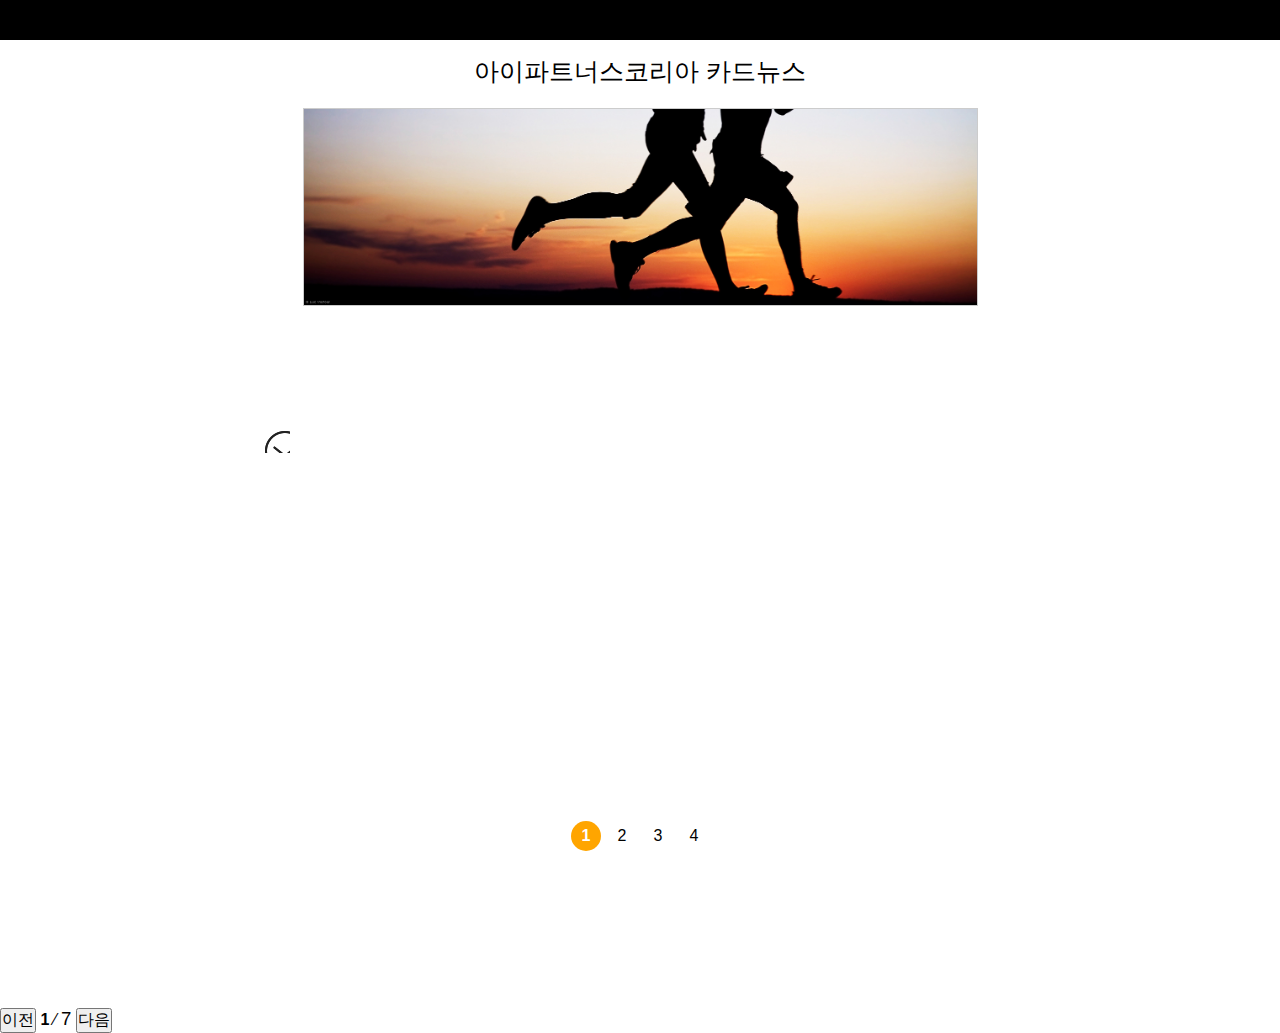
<file: index.html>
<!DOCTYPE html>
<html class="no-js" lang="ko">
<head>
<meta charset="UTF-8">
<meta http-equiv="X-UA-Compatible" content="IE=edge">
<title>ipk 카드뉴스</title>
<meta name="viewport" content="width=device-width,initial-scale=1.0,minimum-scale=1.0,maximum-scale=1.0,user-scalable=no">
<link rel="stylesheet" href="./css/normalize.css">
<link rel="stylesheet" href="./css/main.css">
<script src="./js/vendor/modernizr.custom.min.js"></script>
<script src="./js/vendor/jquery-1.10.2.min.js"></script>
<script src="./js/vendor/jquery-ui-1.10.3.custom.min.js"></script>
<script src="./js/main.js"></script>
</head>
<p class="title">아이파트너스코리아 카드뉴스</p>
<div class="slideshow">
    <div class="slideshow-slides">
        <a href="./" class="slide" id="slide-1"><img src="./img/slide-1.jpg" alt="" width="1600" height="465"></a>
        <a href="./" class="slide" id="slide-2"><img src="./img/slide-2.jpg" alt="" width="1600" height="465"></a>
        <a href="./" class="slide" id="slide-3"><img src="./img/slide-3.jpg" alt="" width="1600" height="465"></a>
        <a href="./" class="slide" id="slide-4"><img src="./img/slide-4.jpg" alt="" width="1600" height="465"></a>
    </div>
   <div class="slideshow-nav card_news">
        <a href="#" class="cardnews_img btn_prev">이전</a>
        <a href="#" class="cardnews_img btn_next">다음</a>
    </div>
    <div class="slideshow-indicator"></div>


</div>

<div class="card_new_nb">
<button class="btn_prev01">이전</button>
<strong id="pslide_cur_num">1</strong> ⁄ <span id="pslide_cur_totnum" style="font-size:14pt;">7</span>
<button class="btn_next01">다음</button>
</div>

</body>
</html>
</file>
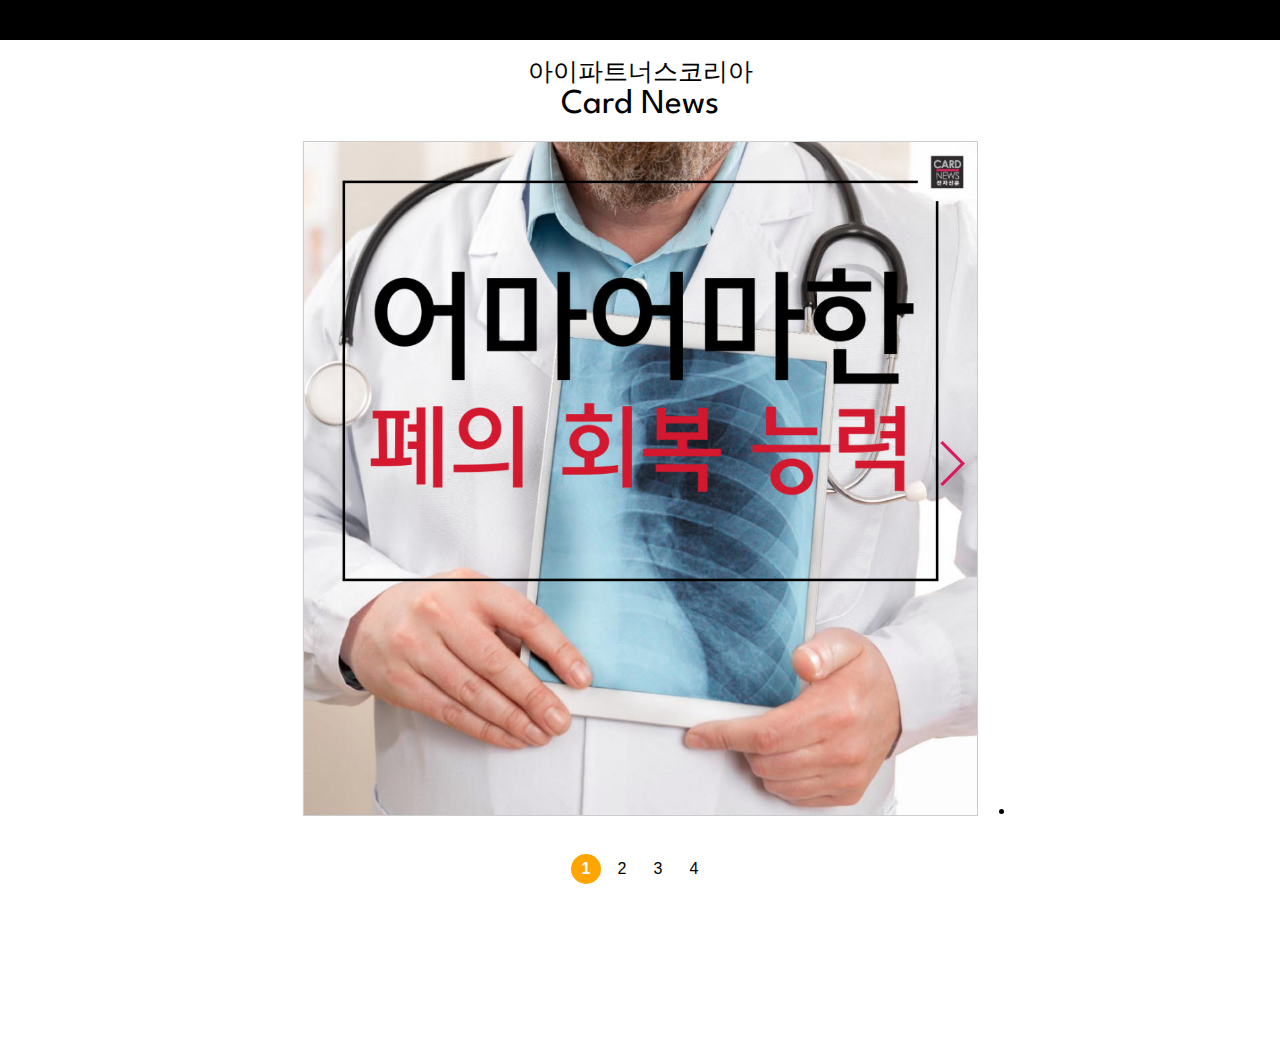
<file: cardnews.html>
<!DOCTYPE html>
<html class="no-js" lang="ko">
<head>
<meta charset="UTF-8">
<meta http-equiv="X-UA-Compatible" content="IE=edge">
<title>ipk 카드뉴스</title>
<meta name="viewport" content="width=device-width,initial-scale=1.0,minimum-scale=1.0,maximum-scale=1.0,user-scalable=no">
<link href="https://fonts.googleapis.com/css?family=Spartan:200&display=swap" rel="stylesheet">
<link rel="stylesheet" href="./css/normalize.css">
<link rel="stylesheet" href="./css/main.css">
<script src="./js/vendor/modernizr.custom.min.js"></script>
<script src="./js/vendor/jquery-1.10.2.min.js"></script>
<script src="./js/vendor/jquery-ui-1.10.3.custom.min.js"></script>
<script src="./js/main.js"></script>
</head>
<body>
    <p class="title">아이파트너스코리아<br><span>Card News</span></p>
    <div class="slideshow card_news">
        <ul class="slideshow-slides">
            <li class="slide" id="slide-1"><img src="./img/1.jpg" alt="" ></li>
            <li class="slide" id="slide-2"><img src="./img/2.jpg" alt="" ></li>
            <li class="slide" id="slide-3"><img src="./img/3.jpg" alt="" ></li>
            <li class="slide" id="slide-4"><img src="./img/4.jpg" alt="" ></li>
            
        </ul>
        <div class="slideshow-nav">
            <a href="#" class="prev">Prev</a>
            <a href="#" class="next">Next</a>
        </div>

        <div class="slideshow-indicator"></div>
        



    </div>











</body>
</html>
</file>
<file: css/main.css>
@charset "UTF-8";

* {
    margin: 0;
    padding: 0;
    outline: 0;
    box-sizing: border-box;
    font-family: -apple-system,BlinkMacSystemFont,'Malgun Gothic','돋움','dotum',"Helvetica Neue",Helvetica,Roboto,Arial,sans-serif;
}




.title {
    width: 100%;
    text-align: center; 
    font-size: 25px; 
    margin:auto;
    margin-top: 0;
    margin-bottom: 20px;
    padding-top: 15px;
    border-top: 40px solid black;

}

.title span {
    font-family: 'Spartan', sans-serif;
    font-size: 35px;
}





.slideshow {
    width: 100%;
    max-width: 540px;
    height: 650px;
    margin:auto;
    display: block;
    position: relative;
    overflow: hidden;

}

.slideshow-slides {
    width: 100%;
    max-width: 540px;
    height: 100%;
    position: absolute;

    /* left는 JavaScript로 지정 */
}
.slideshow-slides .slide {
    width: 100%;
    max-width: 540px;
    height: 100%;
    position: absolute;
    text-align: center;

    /* left는 JavaScript로 지정 */
}



.slideshow img {
    width: 90%;
    height: auto;
    border: 1px solid #ccc;
}


/*슬라이드 네비*/


.slideshow-nav a,
.slideshow-indicator a {
    background-color: rgba(0, 0, 0, 0); /* for IE9 */
    overflow: hidden;
}

.slideshow-nav {
    width: 100%;
}


.slideshow-nav a {
    text-indent: -500em;
    position: absolute;
    top: 150px;
    margin: 0;
    padding: 0;
    border: 0 none !important;
    width: 25px;
    height: 45px;
    cursor: pointer;
    background: url(../img/icon.png) no-repeat left top;
    background-size: 200px;

}

.slideshow-nav a.prev {
    left: 30px;
    background-position: -114px 0;
}


.slideshow-nav a.next {
    right: 30px;
    background-position: -138px 0;
}



.slideshow-nav a:before,
.slideshow-indicator a:before {
    display: inline-block;
    font-size: 0;
    line-height: 0;
}


.slideshow-nav a.disabled {
    display: none;
}


/*슬라이드 인디케이터*/



.slideshow-indicator {
    width: 100%;
    height: 25px;
    margin: auto;
    position: absolute;
    text-align: center;
    margin-top: 95%;
}
.slideshow-indicator a {
    display: inline-block;
    text-align: center;
    line-height: 30px;
    width: 30px;
    height: 30px;
    margin-left: 3px;
    margin-right: 3px;
    color: #000;
    text-decoration: none;
}
.slideshow-indicator a.active {
    cursor: default;
    color: #fff;
    font-weight: bold;
    background-color: orange;
    border-radius: 30px;
}


/* JavsScript 비활성화 시 */
.no-js .slideshow {
    height: auto;
}
.no-js .slideshow-slides {
    height: auto;
    position: static;
}
.no-js .slideshow-slides .slide {
    display: block;
    height: auto;
    position: static;
}
.no-js .slideshow-slides .slide img {
    margin: auto;
    position: static;
}
.no-js .slideshow-nav,
.no-js .slideshow-indicator {
    display: none;
}


/* 아이패드& 웹 */

@media screen and (min-width: 768px) {

    .slideshow {
    max-width: 750px;
    height: 900px;

}

    .slideshow-slides {
        max-width: 750px;
        height: 100%;

    }
    .slideshow-slides .slide {

        max-width: 750px;
        height: 100%;

        /* left는 JavaScript로 지정 */
    }


    .slideshow-nav {
    width: 90%;
    }

    .slideshow-nav a {
    top: 300px;
    }

    .slideshow-nav a.prev {
        left: 50px;
    }


    .slideshow-nav a.next {
        right: 50px;
}


  }
</file>
